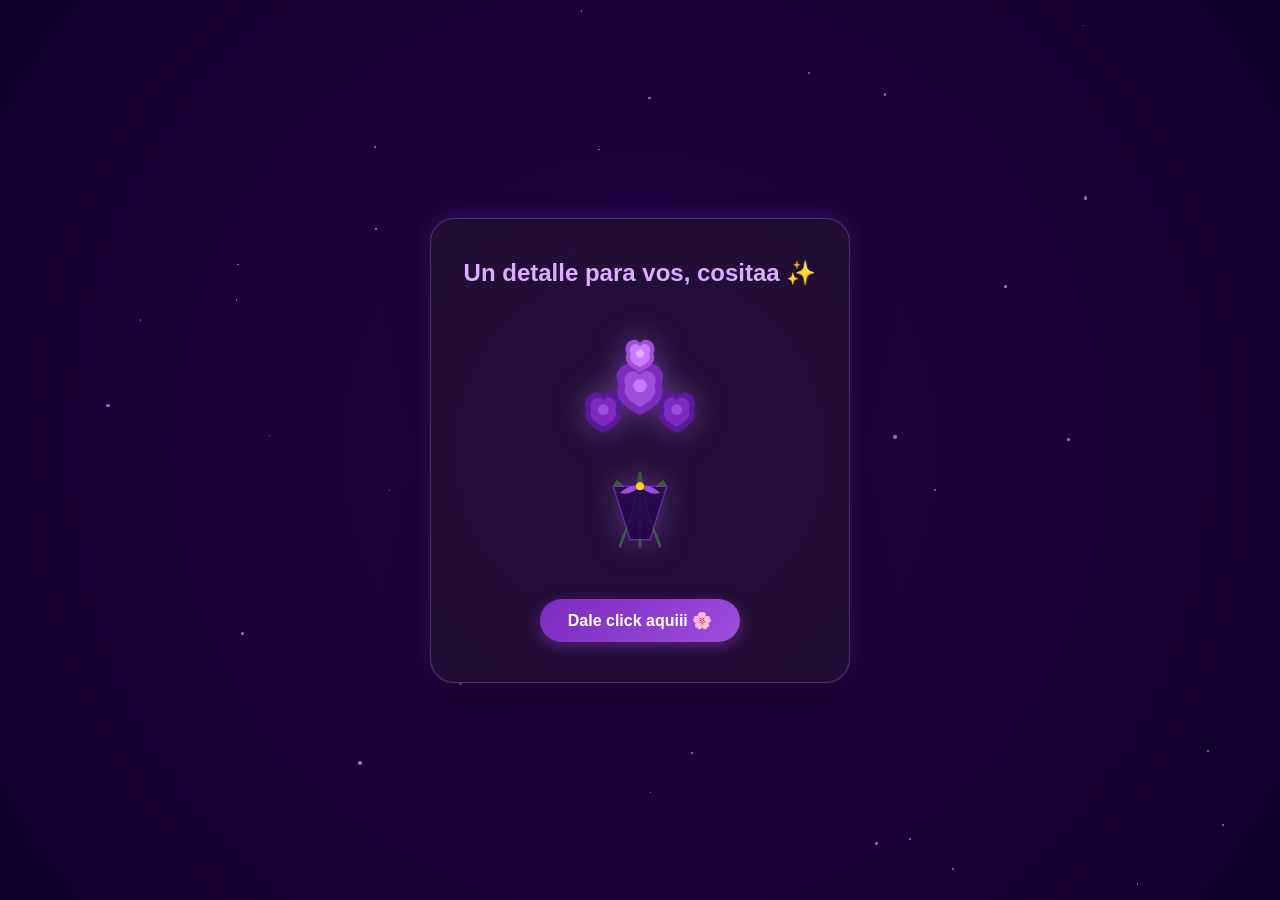
<file: index.html>
<!DOCTYPE html>
<html lang="es">
<head>
  <meta charset="UTF-8">
  <meta name="viewport" content="width=device-width, initial-scale=1.0">
  <title>Tía Paolaaaa</title>
  <link rel="stylesheet" href="style.css">
</head>
<body>

  <!-- Fondo de destellos -->
  <div class="sparkles" id="sparkles"></div>

  <!-- Contenedor para la lluvia de pétalos -->
  <div id="petalsContainer"></div>

  <div class="main-card">
    <h1>Un detalle para vos, cositaa ✨</h1>

    <div class="canvas-container">
      <!-- RAMO DE ROSAS MORADAS (SVG) -->
      <div class="bouquet-wrapper" id="bouquetWrapper">
        <svg id="bouquetSvg" viewBox="0 0 300 350">
          <!-- TALLOS Y HOJAS -->
          <g stroke="#3a5a40" stroke-width="4" stroke-linecap="round">
            <path d="M 150 220 Q 140 280 120 330" />
            <path d="M 150 220 Q 150 280 150 330" />
            <path d="M 150 220 Q 160 280 180 330" />
          </g>
          <path d="M 130 260 Q 100 250 115 230 Q 135 245 130 260 Z" fill="#3a5a40" />
          <path d="M 170 260 Q 200 250 185 230 Q 165 245 170 260 Z" fill="#3a5a40" />

          <!-- LAZO Y ENVOLTURA -->
          <path d="M 110 240 L 190 240 L 165 320 L 135 320 Z" fill="#240046" opacity="0.8" stroke="#7b2cbf" stroke-width="2" />
          <path d="M 150 240 Q 135 255 120 250 Q 135 235 150 240 Z" fill="#9d4edd" />
          <path d="M 150 240 Q 165 255 180 250 Q 165 235 150 240 Z" fill="#9d4edd" />
          <circle cx="150" cy="240" r="6" fill="#ffd700" />

          <!-- ROSAS -->
          <!-- Rosa Izquierda -->
          <g transform="translate(95, 130)">
            <path class="petal petal-outer" d="M -25 -5 C -35 -25 -10 -40 0 -25 C 10 -40 35 -25 25 -5 C 35 15 0 30 0 30 C 0 30 -35 15 -25 -5 Z" fill="#5a189a" />
            <path class="petal petal-inner" d="M -18 -5 C -25 -20 -5 -30 0 -18 C 5 -30 25 -20 18 -5 C 25 10 0 20 0 20 C 0 20 -25 10 -18 -5 Z" fill="#7b2cbf" />
            <circle cx="0" cy="-5" r="8" fill="#9d4edd" />
          </g>

          <!-- Rosa Derecha -->
          <g transform="translate(205, 130)">
            <path class="petal petal-outer" d="M -25 -5 C -35 -25 -10 -40 0 -25 C 10 -40 35 -25 25 -5 C 35 15 0 30 0 30 C 0 30 -35 15 -25 -5 Z" fill="#5a189a" />
            <path class="petal petal-inner" d="M -18 -5 C -25 -20 -5 -30 0 -18 C 5 -30 25 -20 18 -5 C 25 10 0 20 0 20 C 0 20 -25 10 -18 -5 Z" fill="#7b2cbf" />
            <circle cx="0" cy="-5" r="8" fill="#9d4edd" />
          </g>

          <!-- Rosa Centro Principal -->
          <g transform="translate(150, 95)">
            <path class="petal petal-outer" d="M -32 -8 C -45 -32 -12 -50 0 -32 C 12 -50 45 -32 32 -8 C 45 20 0 38 0 38 C 0 38 -45 20 -32 -8 Z" fill="#7b2cbf" />
            <path class="petal petal-inner" d="M -22 -6 C -30 -24 -8 -36 0 -22 C 8 -36 30 -24 22 -6 C 30 12 0 26 0 26 C 0 26 -30 12 -22 -6 Z" fill="#9d4edd" />
            <circle cx="0" cy="-6" r="10" fill="#c77dff" />
          </g>

          <!-- Rosa Arriba -->
          <g transform="translate(150, 45)">
            <path class="petal petal-outer" d="M -20 -4 C -28 -20 -8 -32 0 -20 C 8 -32 28 -20 20 -4 C 28 12 0 24 0 24 C 0 24 -28 12 -20 -4 Z" fill="#9d4edd" />
            <path class="petal petal-inner" d="M -14 -4 C -20 -15 -5 -24 0 -14 C 5 -24 20 -15 14 -4 C 20 8 0 16 0 16 C 0 16 -20 8 -14 -4 Z" fill="#c77dff" />
            <circle cx="0" cy="-4" r="6" fill="#e0aaff" />
          </g>
        </svg>
      </div>

      <!-- SOBRE OCULTO -->
      <div class="envelope-wrapper hidden" id="envelopeWrapper">
        <div class="envelope" id="envelope">
          <div class="front flap"></div>
          <div class="front pocket"></div>
          <div class="letter">
            <p class="letter-text">Te amo mucho Pao 🥰</p>
          </div>
          <div class="heart-seal">💜</div>
        </div>
      </div>
    </div>

    <!-- Botón principal -->
    <button id="btnAction">Dale click aquiii 🌸</button>
  </div>

  <script src="script.js"></script>
</body>
</html>
</file>
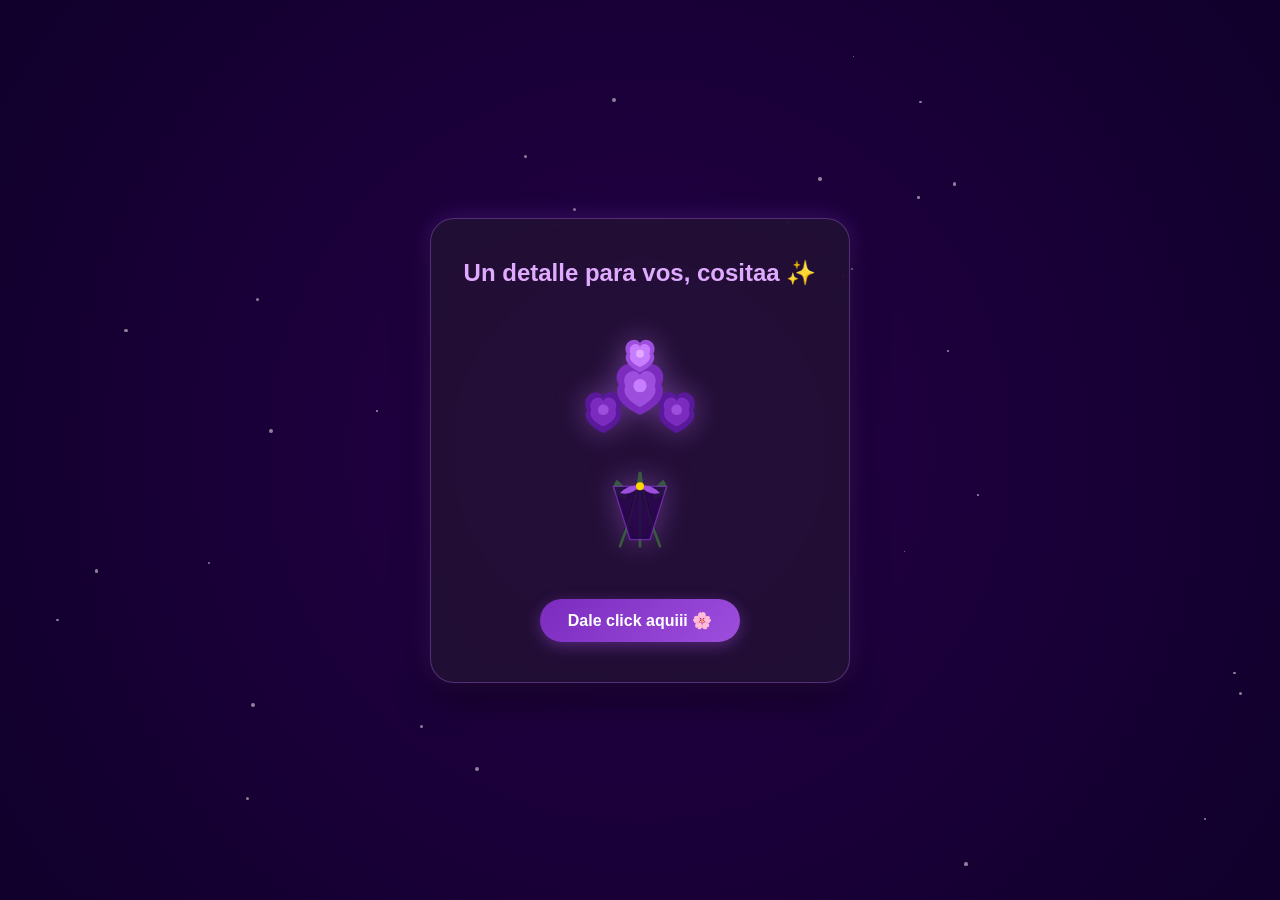
<file: index3.html>
<!DOCTYPE html>
<html lang="es">
<head>
  <meta charset="UTF-8">
  <meta name="viewport" content="width=device-width, initial-scale=1.0">
  <title>Tía Paolaaaa</title>
  <link rel="stylesheet" href="style3.css">
</head>
<body>

  <!-- Fondo de destellos -->
  <div class="sparkles" id="sparkles"></div>

  <!-- Contenedor para la lluvia de pétalos -->
  <div id="petalsContainer"></div>

  <div class="main-card">
    <h1>Un detalle para vos, cositaa ✨</h1>

    <div class="canvas-container">
      <!-- RAMO DE ROSAS MORADAS (SVG) -->
      <div class="bouquet-wrapper" id="bouquetWrapper">
        <svg id="bouquetSvg" viewBox="0 0 300 350">
          <!-- TALLOS Y HOJAS -->
          <g stroke="#3a5a40" stroke-width="4" stroke-linecap="round">
            <path d="M 150 220 Q 140 280 120 330" />
            <path d="M 150 220 Q 150 280 150 330" />
            <path d="M 150 220 Q 160 280 180 330" />
          </g>
          <path d="M 130 260 Q 100 250 115 230 Q 135 245 130 260 Z" fill="#3a5a40" />
          <path d="M 170 260 Q 200 250 185 230 Q 165 245 170 260 Z" fill="#3a5a40" />

          <!-- LAZO Y ENVOLTURA -->
          <path d="M 110 240 L 190 240 L 165 320 L 135 320 Z" fill="#240046" opacity="0.8" stroke="#7b2cbf" stroke-width="2" />
          <path d="M 150 240 Q 135 255 120 250 Q 135 235 150 240 Z" fill="#9d4edd" />
          <path d="M 150 240 Q 165 255 180 250 Q 165 235 150 240 Z" fill="#9d4edd" />
          <circle cx="150" cy="240" r="6" fill="#ffd700" />

          <!-- ROSAS -->
          <!-- Rosa Izquierda -->
          <g transform="translate(95, 130)">
            <path class="petal petal-outer" d="M -25 -5 C -35 -25 -10 -40 0 -25 C 10 -40 35 -25 25 -5 C 35 15 0 30 0 30 C 0 30 -35 15 -25 -5 Z" fill="#5a189a" />
            <path class="petal petal-inner" d="M -18 -5 C -25 -20 -5 -30 0 -18 C 5 -30 25 -20 18 -5 C 25 10 0 20 0 20 C 0 20 -25 10 -18 -5 Z" fill="#7b2cbf" />
            <circle cx="0" cy="-5" r="8" fill="#9d4edd" />
          </g>

          <!-- Rosa Derecha -->
          <g transform="translate(205, 130)">
            <path class="petal petal-outer" d="M -25 -5 C -35 -25 -10 -40 0 -25 C 10 -40 35 -25 25 -5 C 35 15 0 30 0 30 C 0 30 -35 15 -25 -5 Z" fill="#5a189a" />
            <path class="petal petal-inner" d="M -18 -5 C -25 -20 -5 -30 0 -18 C 5 -30 25 -20 18 -5 C 25 10 0 20 0 20 C 0 20 -25 10 -18 -5 Z" fill="#7b2cbf" />
            <circle cx="0" cy="-5" r="8" fill="#9d4edd" />
          </g>

          <!-- Rosa Centro Principal -->
          <g transform="translate(150, 95)">
            <path class="petal petal-outer" d="M -32 -8 C -45 -32 -12 -50 0 -32 C 12 -50 45 -32 32 -8 C 45 20 0 38 0 38 C 0 38 -45 20 -32 -8 Z" fill="#7b2cbf" />
            <path class="petal petal-inner" d="M -22 -6 C -30 -24 -8 -36 0 -22 C 8 -36 30 -24 22 -6 C 30 12 0 26 0 26 C 0 26 -30 12 -22 -6 Z" fill="#9d4edd" />
            <circle cx="0" cy="-6" r="10" fill="#c77dff" />
          </g>

          <!-- Rosa Arriba -->
          <g transform="translate(150, 45)">
            <path class="petal petal-outer" d="M -20 -4 C -28 -20 -8 -32 0 -20 C 8 -32 28 -20 20 -4 C 28 12 0 24 0 24 C 0 24 -28 12 -20 -4 Z" fill="#9d4edd" />
            <path class="petal petal-inner" d="M -14 -4 C -20 -15 -5 -24 0 -14 C 5 -24 20 -15 14 -4 C 20 8 0 16 0 16 C 0 16 -20 8 -14 -4 Z" fill="#c77dff" />
            <circle cx="0" cy="-4" r="6" fill="#e0aaff" />
          </g>
        </svg>
      </div>

      <!-- SOBRE OCULTO -->
      <div class="envelope-wrapper hidden" id="envelopeWrapper">
        <div class="envelope" id="envelope">
          <div class="front flap"></div>
          <div class="front pocket"></div>
          <div class="letter">
            <p class="letter-text">Te amo mucho Pao 🥰</p>
          </div>
          <div class="heart-seal">💜</div>
        </div>
      </div>
    </div>

    <!-- Botón principal -->
    <button id="btnAction">Dale click aquiii 🌸</button>
  </div>

  <script src="script3.js"></script>
</body>
</html>
</file>
<file: style.css>
:root {
  --bg-gradient: radial-gradient(circle at center, #240046 0%, #10002b 100%);
  --purple-light: #c77dff;
  --purple-soft: #e0aaff;
  --purple-accent: #7b2cbf;
}

* {
  box-sizing: border-box;
  margin: 0;
  padding: 0;
  font-family: 'Segoe UI', Tahoma, Geneva, Verdana, sans-serif;
}

body {
  background: var(--bg-gradient);
  min-height: 100vh;
  display: flex;
  justify-content: center;
  align-items: center;
  overflow: hidden;
  position: relative;
}

/* Partículas de estrellas */
.sparkles {
  position: absolute;
  width: 100%;
  height: 100%;
  pointer-events: none;
}

.sparkle {
  position: absolute;
  background: white;
  border-radius: 50%;
  opacity: 0.5;
  animation: blink 3s infinite ease-in-out;
}

@keyframes blink {
  0%, 100% { opacity: 0.2; transform: scale(0.8); }
  50% { opacity: 0.8; transform: scale(1.2); }
}

.main-card {
  background: rgba(35, 18, 52, 0.8);
  backdrop-filter: blur(10px);
  border: 1px solid rgba(199, 125, 255, 0.3);
  padding: 2.5rem 1.5rem;
  border-radius: 24px;
  text-align: center;
  max-width: 420px;
  width: 90%;
  box-shadow: 0 15px 35px rgba(0,0,0,0.5), 0 0 25px rgba(123, 44, 191, 0.4);
  z-index: 10;
}

h1 {
  color: var(--purple-soft);
  font-size: 1.5rem;
  margin-bottom: 1rem;
}

.canvas-container {
  position: relative;
  width: 100%;
  height: 280px;
  display: flex;
  justify-content: center;
  align-items: center;
}

.bouquet-wrapper {
  width: 200px;
  height: 250px;
  transition: transform 0.5s ease;
}

#bouquetSvg {
  width: 100%;
  height: 100%;
  filter: drop-shadow(0 0 15px rgba(199, 125, 255, 0.4));
}

/* Pétalos que caen */
.falling-petal {
  position: absolute;
  font-size: 1.2rem;
  pointer-events: none;
  z-index: 15;
  animation: fall 2.5s linear forwards;
}

@keyframes fall {
  0% {
    opacity: 1;
    transform: translateY(0) rotate(0deg);
  }
  100% {
    opacity: 0;
    transform: translateY(180px) rotate(180deg);
  }
}

/* SOBRE INTERACTIVO */
.envelope-wrapper {
  position: absolute;
  top: 50%;
  left: 50%;
  transform: translate(-50%, -50%) scale(0);
  transition: all 0.8s cubic-bezier(0.175, 0.885, 0.32, 1.275);
  cursor: pointer;
  z-index: 20;
}

.envelope-wrapper.show {
  transform: translate(-50%, -50%) scale(1.1);
}

.envelope {
  width: 160px;
  height: 110px;
  background-color: #5a189a;
  position: relative;
  border-radius: 8px;
  box-shadow: 0 10px 25px rgba(0,0,0,0.5);
}

.envelope .front {
  position: absolute;
  width: 0;
  height: 0;
  z-index: 3;
}

.envelope .flap {
  border-left: 80px solid transparent;
  border-right: 80px solid transparent;
  border-top: 60px solid #7b2cbf;
  top: 0;
  transform-origin: top;
  transition: transform 0.4s ease 0.4s, z-index 0.2s;
}

.envelope .pocket {
  border-left: 80px solid #3c096c;
  border-right: 80px solid #3c096c;
  border-bottom: 55px solid #5a189a;
  border-top: 55px solid transparent;
  bottom: 0;
  border-radius: 0 0 8px 8px;
}

.envelope .letter {
  position: absolute;
  background-color: #f3e8ff;
  width: 140px;
  height: 90px;
  top: 10px;
  left: 10px;
  border-radius: 6px;
  z-index: 2;
  display: flex;
  justify-content: center;
  align-items: center;
  transition: transform 0.5s ease;
  box-shadow: 0 2px 5px rgba(0,0,0,0.2);
}

.letter-text {
  color: #3c096c;
  font-weight: bold;
  font-size: 1.05rem;
  text-align: center;
  padding: 5px;
}

.heart-seal {
  position: absolute;
  top: 42px;
  left: 68px;
  font-size: 1.4rem;
  z-index: 4;
  transition: opacity 0.3s ease;
}

/* Efecto al hacer clic en el sobre */
.envelope.open .flap {
  transform: rotateX(180deg);
  z-index: 1;
  transition: transform 0.4s ease, z-index 0.2s 0.4s;
}

.envelope.open .letter {
  transform: translateY(-55px);
  z-index: 5;
}

.envelope.open .heart-seal {
  opacity: 0;
}

/* BOTÓN */
button {
  background: linear-gradient(135deg, #7b2cbf 0%, #9d4edd 100%);
  color: white;
  border: none;
  padding: 12px 28px;
  font-size: 1rem;
  font-weight: 600;
  border-radius: 50px;
  cursor: pointer;
  box-shadow: 0 4px 15px rgba(157, 78, 221, 0.4);
  transition: all 0.3s ease;
  margin-top: 1rem;
}

button:hover {
  transform: translateY(-2px);
  box-shadow: 0 6px 20px rgba(199, 125, 255, 0.6);
}

.hidden {
  display: none;
}
</file>
<file: style3.css>
:root {
  --bg-gradient: radial-gradient(circle at center, #240046 0%, #10002b 100%);
  --purple-light: #c77dff;
  --purple-soft: #e0aaff;
  --purple-accent: #7b2cbf;
}

* {
  box-sizing: border-box;
  margin: 0;
  padding: 0;
  font-family: 'Segoe UI', Tahoma, Geneva, Verdana, sans-serif;
}

body {
  background: var(--bg-gradient);
  min-height: 100vh;
  display: flex;
  justify-content: center;
  align-items: center;
  overflow: hidden;
  position: relative;
}

/* Partículas de estrellas */
.sparkles {
  position: absolute;
  width: 100%;
  height: 100%;
  pointer-events: none;
}

.sparkle {
  position: absolute;
  background: white;
  border-radius: 50%;
  opacity: 0.5;
  animation: blink 3s infinite ease-in-out;
}

@keyframes blink {
  0%, 100% { opacity: 0.2; transform: scale(0.8); }
  50% { opacity: 0.8; transform: scale(1.2); }
}

.main-card {
  background: rgba(35, 18, 52, 0.8);
  backdrop-filter: blur(10px);
  border: 1px solid rgba(199, 125, 255, 0.3);
  padding: 2.5rem 1.5rem;
  border-radius: 24px;
  text-align: center;
  max-width: 420px;
  width: 90%;
  box-shadow: 0 15px 35px rgba(0,0,0,0.5), 0 0 25px rgba(123, 44, 191, 0.4);
  z-index: 10;
}

h1 {
  color: var(--purple-soft);
  font-size: 1.5rem;
  margin-bottom: 1rem;
}

.canvas-container {
  position: relative;
  width: 100%;
  height: 280px;
  display: flex;
  justify-content: center;
  align-items: center;
}

.bouquet-wrapper {
  width: 200px;
  height: 250px;
  transition: transform 0.5s ease;
}

#bouquetSvg {
  width: 100%;
  height: 100%;
  filter: drop-shadow(0 0 15px rgba(199, 125, 255, 0.4));
}

/* Pétalos que caen */
.falling-petal {
  position: absolute;
  font-size: 1.2rem;
  pointer-events: none;
  z-index: 15;
  animation: fall 2.5s linear forwards;
}

@keyframes fall {
  0% {
    opacity: 1;
    transform: translateY(0) rotate(0deg);
  }
  100% {
    opacity: 0;
    transform: translateY(180px) rotate(180deg);
  }
}

/* SOBRE INTERACTIVO */
.envelope-wrapper {
  position: absolute;
  top: 50%;
  left: 50%;
  transform: translate(-50%, -50%) scale(0);
  transition: all 0.8s cubic-bezier(0.175, 0.885, 0.32, 1.275);
  cursor: pointer;
  z-index: 20;
}

.envelope-wrapper.show {
  transform: translate(-50%, -50%) scale(1.1);
}

.envelope {
  width: 160px;
  height: 110px;
  background-color: #5a189a;
  position: relative;
  border-radius: 8px;
  box-shadow: 0 10px 25px rgba(0,0,0,0.5);
}

.envelope .front {
  position: absolute;
  width: 0;
  height: 0;
  z-index: 3;
}

.envelope .flap {
  border-left: 80px solid transparent;
  border-right: 80px solid transparent;
  border-top: 60px solid #7b2cbf;
  top: 0;
  transform-origin: top;
  transition: transform 0.4s ease 0.4s, z-index 0.2s;
}

.envelope .pocket {
  border-left: 80px solid #3c096c;
  border-right: 80px solid #3c096c;
  border-bottom: 55px solid #5a189a;
  border-top: 55px solid transparent;
  bottom: 0;
  border-radius: 0 0 8px 8px;
}

.envelope .letter {
  position: absolute;
  background-color: #f3e8ff;
  width: 140px;
  height: 90px;
  top: 10px;
  left: 10px;
  border-radius: 6px;
  z-index: 2;
  display: flex;
  justify-content: center;
  align-items: center;
  transition: transform 0.5s ease;
  box-shadow: 0 2px 5px rgba(0,0,0,0.2);
}

.letter-text {
  color: #3c096c;
  font-weight: bold;
  font-size: 1.05rem;
  text-align: center;
  padding: 5px;
}

.heart-seal {
  position: absolute;
  top: 42px;
  left: 68px;
  font-size: 1.4rem;
  z-index: 4;
  transition: opacity 0.3s ease;
}

/* Efecto al hacer clic en el sobre */
.envelope.open .flap {
  transform: rotateX(180deg);
  z-index: 1;
  transition: transform 0.4s ease, z-index 0.2s 0.4s;
}

.envelope.open .letter {
  transform: translateY(-55px);
  z-index: 5;
}

.envelope.open .heart-seal {
  opacity: 0;
}

/* BOTÓN */
button {
  background: linear-gradient(135deg, #7b2cbf 0%, #9d4edd 100%);
  color: white;
  border: none;
  padding: 12px 28px;
  font-size: 1rem;
  font-weight: 600;
  border-radius: 50px;
  cursor: pointer;
  box-shadow: 0 4px 15px rgba(157, 78, 221, 0.4);
  transition: all 0.3s ease;
  margin-top: 1rem;
}

button:hover {
  transform: translateY(-2px);
  box-shadow: 0 6px 20px rgba(199, 125, 255, 0.6);
}

.hidden {
  display: none;
}
</file>
